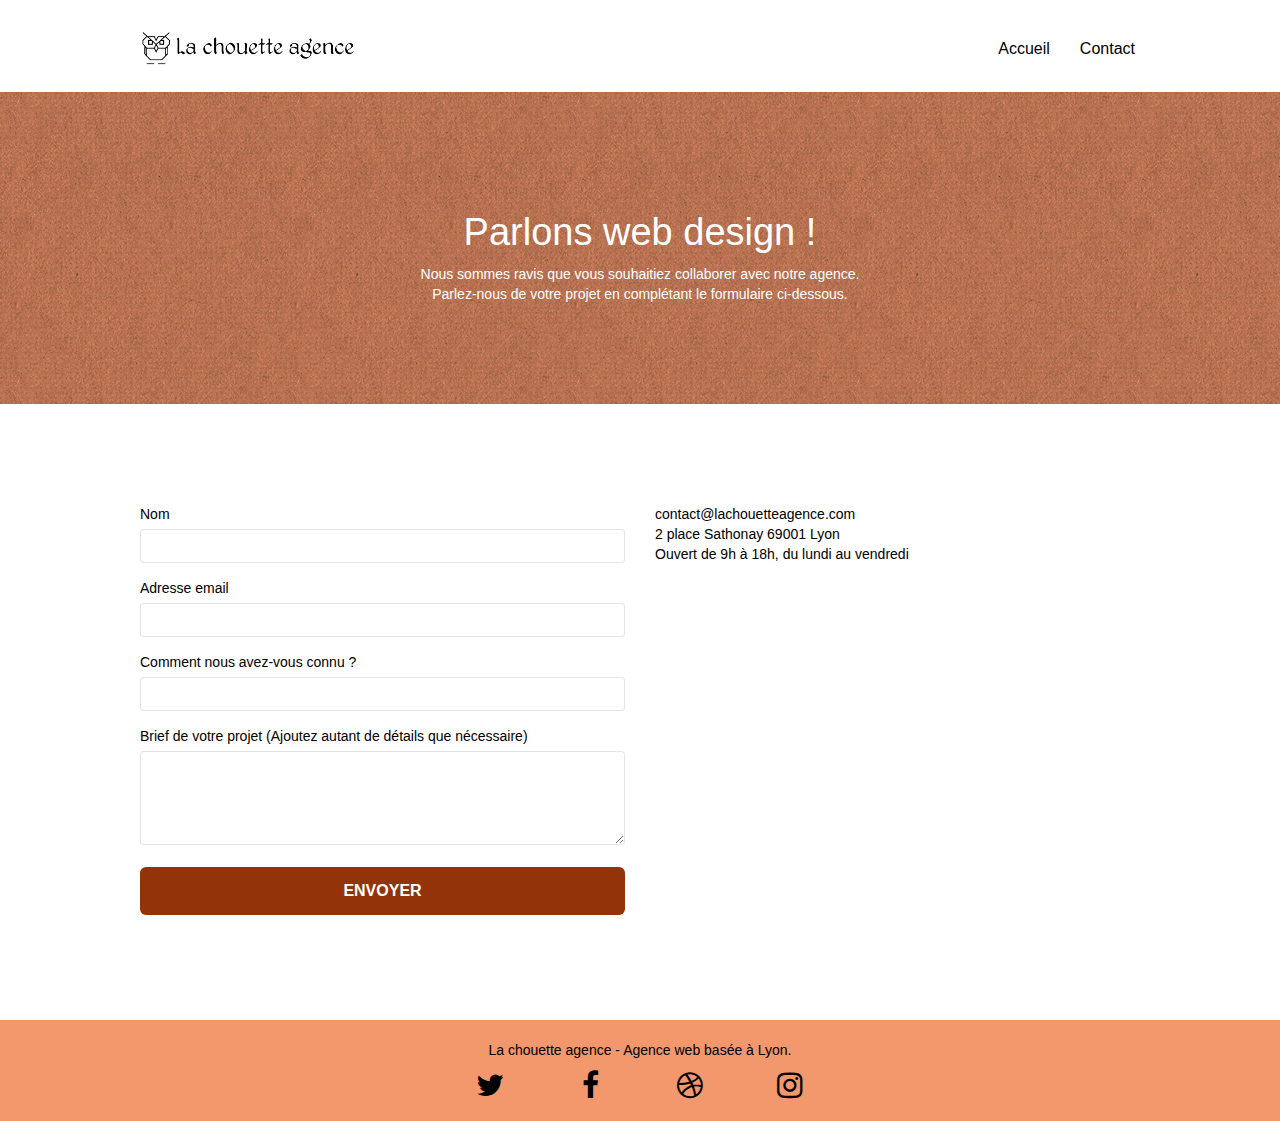
<file: contact.html>
<!doctype html>
<html lang="Default">
<head>
    <meta charset="utf-8">
    <meta name="keywords" content="seo, google, site web, site internet, agence design paris, transformation digitale, ui design, ux design, agence digitale, application mobile">
    <meta name="description" content="Contactez notre Agence de web design située à Lyon.">
    <meta name="viewport" content="width=device-width, initial-scale=1.0, viewport-fit=cover">
    <link rel="shortcut icon" type="image/png" href="favicon.jpg">
    
	<link rel="stylesheet" type="text/css" href="./css/bootstrap.min.css">
	<link rel="stylesheet" type="text/css" href="style.min.css">
	<link rel="stylesheet" type="text/css" href="./css/font-awesome.min.css">
	<link rel="stylesheet" type="text/css" href="./css/et-line.min.css">
    <title>Contactez La Chouette Agence</title>

    
<!-- Analytics -->
 
<!-- Analytics END -->
    
</head>
<body>
<!-- Principal conteneur -->
<div class="page-container">
    
<!-- bloc-0 -->
<div class="bloc bgc-white l-bloc " id="bloc-0">
	<div class="container bloc-sm">
		<nav class="navbar row" aria-label="La-chouette-agence">
			<div class="navbar-header">
				<a class="navbar-brand" href="index.html" aria-label="accueil"><img src="img/la-chouette-agence.png" alt="atlanta web design logo" height="40" /></a>
				<button id="nav-toggle" type="button" class="ui-navbar-toggle navbar-toggle" data-toggle="collapse" data-target=".navbar-1">
					<span class="sr-only">Toggle navigation</span><span class="icon-bar"></span><span class="icon-bar"></span><span class="icon-bar"></span>
				</button>
			</div>
			<div class="collapse navbar-collapse navbar-1 special-dropdown-nav">
				<ul class="site-navigation nav navbar-nav">
					<li>
						<a href="index.html" aria-labelledby="accueil">Accueil</a>
					</li>
					<li>
					</li>
					<li>
						<a href="contact.html" aria-labelledby="contact">Contact</a>
					</li>
				</ul>
			</div>
		</nav>
	</div>
</div>
<!-- bloc-0 END -->

<!-- bloc-6 -->
<div class="bloc bg-dots-bg bg-repeat bgc-atomic-tangerine d-bloc bloc-bg-texture texture-paper" id="bloc-6" role="banner">
	<div class="container bloc-lg">
		<div class="row">
			<div class="col-sm-12">
				<h1 class="text-center hero-bloc-text tc-white">
					Parlons web design !
				</h1>
				<p class="text-center mg-lg tc-white tight-width-whitespace">
					Nous sommes ravis que vous souhaitiez collaborer avec notre agence.<br>
					Parlez-nous de votre projet en complétant le formulaire ci-dessous.
				</p>
			</div>
		</div>
	</div>
</div>
<!-- bloc-6 END -->

<!-- bloc-7 -->
<div class="bloc bgc-white l-bloc" id="bloc-7">
	<div class="container bloc-lg">
		<div class="row">
			<div class="col-sm-6">
				<form id="form_1" novalidate success-msg="Your message has been sent." fail-msg="Sorry it seems that our mail server is not responding, Sorry for the inconvenience!">
					<div class="form-group">
						<label>
							Nom
						</label>
						<input id="name" class="form-control" aria-labelledby="name" required />
					</div>
					<div class="form-group">
						<label>
							Adresse email
						</label>
						<input id="email" class="form-control" type="email" aria-labelledby="email" required />
					</div>
					<div class="form-group">
						<label>
							Comment nous avez-vous connu ?
						</label>
						<input class="form-control" type="email" required id="input_504" aria-labelledby="type-connaissance"/>
					</div>
					<div class="form-group">
						<label>
							Brief de votre projet (Ajoutez autant de détails que nécessaire)<br>
						</label><textarea arial-label="redaction-du-message" id="message" class="form-control" rows="4" cols="50" required></textarea>
					</div> 
					<button class="bloc-button btn btn-lg btn-block cta-hero btn-atomic-tangerine-dark" type="submit" arial-labelledby="envoyer">
						Envoyer
					</button>
				</form>
			</div>
			<div class="col-sm-6">
				<p>
					contact@lachouetteagence.com<br>2 place Sathonay 69001 Lyon<br>Ouvert de 9h à 18h, du lundi au vendredi<br>
				</p>
			</div>
		</div>
	</div>
</div>
<!-- bloc-7 END -->

<!-- ScrollToTop Button -->
<a class="bloc-button btn btn-d scrollToTop" onclick="scrollToTarget('1')"><span class="fa fa-chevron-up"></span></a>
<!-- ScrollToTop Button END-->


<!-- Footer - bloc-8 -->
<div class="bloc bgc-atomic-tangerine d-bloc" id="bloc-8">
	<div class="container bloc-sm">
		<div class="row">
			<div class="col-sm-12">
				<p class="text-center">
					La chouette agence - Agence web basée à Lyon.<br>
				</p>
				<div class="row row-no-gutters social">
					<div class="col-sm-3">
						<div class="text-center">
							<a class="social" href="index.html" aria-label="twitter"><span class="fa fa-twitter icon-md"></span></a>
						</div>
					</div>
					<div class="col-sm-3">
						<div class="text-center">
							<a class="social" href="index.html" aria-label="facebook"><span class="fa fa-facebook icon-md"></span></a>
						</div>
					</div>
					<div class="col-sm-3">
						<div class="text-center">
							<a class="social" href="index.html" aria-label="dribbble"><span class="fa fa-dribbble icon-md"></span></a>
						</div>
					</div>
					<div class="col-sm-3">
						<div class="text-center">
							<a class="social" href="index.html" aria-label="instagram"><span class="fa fa-instagram icon-md"></span></a>
						</div>
					</div>
				</div>
			</div>
		</div>
	</div>
</div>
<!-- Footer - bloc-8 END -->

</div>
<!-- Principal conteneur END -->

<!-- Javacript -->
<script async src="./js/jquery-2.1.0.min.js"></script>
<script async src="./js/bootstrap.min.js"></script>
<script async src="./js/blocs.min.js"></script>
<script async src="./js/jqBootstrapValidation.min.js"></script>
<script async src="./js/formHandler.min.js"></script>

</body>
</html>
</file>
<file: style.min.css>
body{margin:0;padding:0;background:#fff;overflow-x:hidden;-webkit-font-smoothing:antialiased;-moz-osx-font-smoothing:grayscale}a,button{transition:all .3s ease-in-out;outline:0!important}a:hover{text-decoration:none;cursor:pointer}#page-loading-blocs-notifaction{position:fixed;top:0;bottom:0;width:100%;z-index:100000;background:#fff url(img/pageload-spinner.gif) no-repeat center center}.bloc{width:100%;clear:both;background:50% 50% no-repeat;padding:0 50px;-webkit-background-size:cover;-moz-background-size:cover;-o-background-size:cover;background-size:cover;position:relative}.bloc .container{padding-left:0;padding-right:0}.bloc-lg{padding:100px 50px}.bloc-md{padding:50px}.bloc-sm{padding:20px 50px}.bg-b-edge,.bg-bl-edge,.bg-br-edge,.bg-center,.bg-l-edge,.bg-r-edge,.bg-repeat,.bg-t-edge,.bg-tl-edge,.bg-tr-edge{-webkit-background-size:auto!important;-moz-background-size:auto!important;-o-background-size:auto!important;background-size:auto!important}.bg-repeat{background:repeat}.bg-t-edge{background:top no-repeat}.bloc-bg-texture::before{content:"";background-size:2px 2px;position:absolute;top:0;bottom:0;left:0;right:0}.texture-paper::before{background:url(img/texture-paper.png);background-size:280px 280px}.b-parallax{background-attachment:fixed}.d-bloc{color:rgba(255,255,255,.7)}.d-bloc button:hover{color:rgba(255,255,255,.9)}.d-bloc .icon-round,.d-bloc .icon-rounded,.d-bloc .icon-semi-rounded-a,.d-bloc .icon-semi-rounded-b,.d-bloc .icon-square{border-color:rgba(255,255,255,.9)}.d-bloc .divider-h span{border-color:rgba(255,255,255,.2)}.d-bloc .a-btn,.d-bloc .navbar a,.d-bloc .navbar-brand,.d-bloc a .icon-lg,.d-bloc a .icon-md,.d-bloc a .icon-sm,.d-bloc a .icon-xl,.d-bloc h1 a,.d-bloc h2 a,.d-bloc h3 a,.d-bloc h4 a,.d-bloc h5 a,.d-bloc h6 a,.d-bloc p a{color:#000}.d-bloc .a-btn:hover,.d-bloc .navbar a:hover,.d-bloc .navbar-brand:hover,.d-bloc a:hover .icon-lg,.d-bloc a:hover .icon-md,.d-bloc a:hover .icon-sm,.d-bloc a:hover .icon-xl,.d-bloc h1 a:hover,.d-bloc h2 a:hover,.d-bloc h3 a:hover,.d-bloc h4 a:hover,.d-bloc h5 a:hover,.d-bloc h6 a:hover,.d-bloc p a:hover{color:#fff}.d-bloc .navbar-toggle .icon-bar{background:#fff}.d-bloc .btn-wire,.d-bloc .btn-wire:hover{color:#fff;border-color:#fff}.d-bloc .panel{color:rgba(0,0,0,.5)}.d-bloc .panel button:hover{color:rgba(0,0,0,.7)}.d-bloc .panel icon{border-color:rgba(0,0,0,.7)}.d-bloc .panel .divider-h span{border-color:rgba(0,0,0,.1)}.d-bloc .panel .a-btn{color:rgba(0,0,0,.6)}.d-bloc .panel .a-btn:hover{color:#000}.d-bloc .panel .btn-wire,.d-bloc .panel .btn-wire:hover{color:rgba(0,0,0,.7);border-color:rgba(0,0,0,.3)}.d-bloc .panel,.l-bloc{color:rgba(0,0,0,.5)}.d-bloc .panel button:hover,.l-bloc button:hover{color:rgba(0,0,0,.7)}.l-bloc .icon-round,.l-bloc .icon-rounded,.l-bloc .icon-semi-rounded-a,.l-bloc .icon-semi-rounded-b,.l-bloc .icon-square{border-color:rgba(0,0,0,.7)}.d-bloc .panel .divider-h span,.l-bloc .divider-h span{border-color:rgba(0,0,0,.1)}.d-bloc .panel .a-btn,.l-bloc .a-btn,.l-bloc .navbar a,.l-bloc .navbar-brand,.l-bloc a .icon-lg,.l-bloc a .icon-md,.l-bloc a .icon-sm,.l-bloc a .icon-xl,.l-bloc h1 a,.l-bloc h2 a,.l-bloc h3 a,.l-bloc h4 a,.l-bloc h5 a,.l-bloc h6 a,.l-bloc p a{color:rgba(0,0,0,.6)}.d-bloc .panel .a-btn:hover,.l-bloc .a-btn:hover,.l-bloc .navbar a:hover,.l-bloc .navbar-brand:hover,.l-bloc a:hover .icon-lg,.l-bloc a:hover .icon-md,.l-bloc a:hover .icon-sm,.l-bloc a:hover .icon-xl,.l-bloc h1 a:hover,.l-bloc h2 a:hover,.l-bloc h3 a:hover,.l-bloc h4 a:hover,.l-bloc h5 a:hover,.l-bloc h6 a:hover,.l-bloc p a:hover{color:#000}.l-bloc .navbar-toggle .icon-bar{color:rgba(0,0,0,.6)}.d-bloc .panel .btn-wire,.d-bloc .panel .btn-wire:hover,.l-bloc .btn-wire,.l-bloc .btn-wire:hover{color:rgba(0,0,0,.7);border-color:rgba(0,0,0,.3)}.voffset{margin-top:30px}.voffset-lg{margin-top:80px}.row-no-gutters{margin-right:0;margin-left:0}.row.row-no-gutters>[class*=" col-"],.row.row-no-gutters>[class^=col-]{padding-right:0;padding-left:0}#bloc-1-hero h1{font-size:32px}.navbar{margin-bottom:0;z-index:1}.navbar-brand{height:auto;padding:3px 15px;font-size:25px;font-weight:400;font-weight:600;line-height:44px}.navbar-brand img{max-height:200px;margin:0 5px 0 0;display:inline}.navbar-brand img[src$=svg]{min-width:100px}.nav-center .navbar-brand img{margin:0}.navbar .nav{padding-top:2px;margin-right:-16px;float:right;z-index:1}.nav>li{float:left;margin-top:4px;font-size:16px}.navbar-nav .open .dropdown-menu>li>a{text-align:inherit}.nav>li a:focus,.nav>li a:hover{background:0 0}.navbar-toggle{margin:10px 10px 0 0;border:0}.navbar-toggle:hover{background:0 0!important}.navbar-toggle .icon-bar{background-color:rgba(0,0,0,.5);width:26px}.nav-invert .navbar .nav{float:left}.nav-invert .navbar-brand,.nav-invert .navbar-header{float:right;position:relative;z-index:2}@media (min-width:768px){.site-navigation{position:absolute;top:50%;right:20px;transform:translate(0,-50%);-webkit-transform:translateY(-50%)}.nav>li .dropdown-menu a,.nav>li .dropdown-menu a:hover{color:#484848}.nav-invert .site-navigation{left:0;right:0}.nav-center{text-align:center}.nav-center .navbar-header{width:100%}.nav-center .nav>li,.nav-center .navbar-brand,.nav-center .navbar-header{float:none;display:inline-block}.nav-center .site-navigation{position:relative;width:100%;right:0;margin-right:0;margin-top:20px}.nav-center.mini-nav .navbar-toggle{float:none;margin:10px auto 0}}.nav>li>.dropdown a{background:0 0!important;display:block;padding:14px 15px}nav .caret{margin:0 5px}.dropdown-menu .dropdown-menu{top:-8px;left:100%}.dropdown-menu .dropmenu-flow-right{top:100%;left:0;margin-left:-1px;border-top-left-radius:0;border-top-right-radius:0}.dropdown-menu .dropdown span{border:4px solid #000;border-top-color:transparent;border-right-color:transparent;border-bottom-color:transparent;margin:6px -5px 0 0!important;float:right}.mg-md{margin-top:10px;margin-bottom:20px}.mg-lg{margin-top:10px;margin-bottom:40px}.btn{margin:0 5px 5px 0}.btn.pull-right{margin:0 0 5px 5px}.btn-d,.btn-d:focus,.btn-d:hover{color:#fff;background:rgba(0,0,0,.3)}button{outline:0!important}.btn-rd{border-radius:40px}.btn-clean{border:1px solid rgba(0,0,0,.08);border-bottom-color:rgba(0,0,0,.1);text-shadow:0 1px 0 rgba(0,0,1,.1);box-shadow:0 1px 3px rgba(0,0,1,.25),inset 0 1px 0 0 rgba(255,255,255,.15)}.icon-md{font-size:30px!important}.icon-lg{font-size:60px!important}.sm-shadow{text-shadow:0 1px 2px rgba(0,0,0,.3)}.panel-sq,.panel-sq .panel-footer,.panel-sq .panel-heading{border-radius:0}.panel-rd{border-radius:30px}.panel-rd .panel-heading{border-radius:29px 29px 0 0}.panel-rd .panel-footer{border-radius:0 0 29px 29px}.form-control{border-color:rgba(0,0,0,.1);box-shadow:none}.scrollToTop{width:40px;height:40px;position:fixed;bottom:20px;right:20px;opacity:0;z-index:500;transition:all .3s ease-in-out}.scrollToTop span{margin-top:6px}.showScrollTop{font-size:14px;opacity:1}a[data-lightbox]{position:relative;display:block;text-align:center}a[data-lightbox]:hover::before{content:"+";font-family:HelveticaNeue-Light,"Helvetica Neue Light","Helvetica Neue",Helvetica,Arial;font-size:32px;width:50px;height:50px;margin-left:-25px;border-radius:50%;background:rgba(0,0,0,.6);color:#fff;font-weight:100;z-index:1;position:absolute;top:50%;transform:translateY(-50%);-webkit-transform:translateY(-50%)}a[data-lightbox]:hover img{opacity:.6;-webkit-animation-fill-mode:none;animation-fill-mode:none}#lightbox-modal{display:flex;align-items:center}#lightbox-modal .modal-dialog{width:90%;max-width:900px;margin:0 auto 0}#lightbox-modal .modal-dialog img{max-height:90vh;margin:0 auto}.lightbox-caption{padding:20px;color:#fff;background:rgba(0,0,0,.5);position:absolute;left:15px;right:15px;bottom:5px}.close-lightbox{color:#fff;font-size:30px;position:absolute;top:20px;right:20px;z-index:20;background:rgba(0,0,0,.5);border:none;line-height:30px;padding:0 9px 5px;opacity:.3}.close-lightbox:hover,.next-lightbox:hover,.prev-lightbox:hover{opacity:1;color:#fff}.next-lightbox,.prev-lightbox{font-size:20px;color:rgba(255,255,255,.9);background:rgba(0,0,0,.5);transition:all .2s ease-in-out;position:absolute;top:45%;z-index:1;opacity:.4}.next-lightbox{padding:6px 8px 1px 13px;right:25px}.prev-lightbox{padding:6px 13px 1px 10px;left:25px}.snapshot-lb .modal-body{padding-bottom:45px}.snapshot-lb .lightbox-caption{padding:0;color:rgba(0,0,0,.5);background:0 0}.btn,a,h1,h2,h3,h4,h5,h6,label,p{font-family:helvetica;font-weight:400;color:#000!important}a:focus{border-color:#66afe9;box-shadow:inset 0 1px 1px rgba(0,0,0,.075),0 0 8px rgba(102,175,233,.6);-webkit-box-shadow:inset 0 1px 1px rgba(0,0,0,.075),0 0 8px rgba(102,175,233,.6)}.container{max-width:1000px}.hero-bloc-text{font-size:38px}.hero-bloc-text-sub{font-size:36px}.statement-bloc-text{line-height:26px;font-style:italic;font-size:20px;text-align:center;font-weight:lighter;max-width:520px;margin:auto auto auto auto}p{font-size:14px}.tight-width-whitespace{max-width:600px;margin:auto auto auto auto}.h1{font-size:20px;font-family:"Open Sans"}.cta-hero{margin-top:22px;color:#fff!important;text-transform:uppercase;padding:12px 28px 12px 28px;font-size:16px;font-weight:700}.social{max-width:400px;margin:auto auto auto auto}h2{font-size:22px;line-height:1.4em}h3{font-size:15px;text-transform:uppercase;font-weight:700;color:#333!important}.med-width-whitespace{max-width:800px;margin:auto auto auto auto;box-shadow:0 0 0 #000}h1{color:#333!important}h4{color:#333!important}.icons{margin-bottom:14px;margin-top:24px}.white{color:#fff!important}.portfolio-thumb{margin-bottom:24px}.portfolio-row{margin-bottom:44px;margin-top:50px}.avatar{box-shadow:0 4px 9px rgba(0,0,0,.3)}.black-background{background-color:rgba(165,147,99,.7);padding:40px 40px 40px 40px}.bold-link{font-weight:900;text-decoration:underline!important}.bgc-white{background-color:#fff}.bgc-dark-slate-blue{background-color:#364577}.bgc-atomic-tangerine{background-color:#f3976c}.tc-white{color:#fff!important}.btn-atomic-tangerine{background:#fff;color:#923407!important}.btn-atomic-tangerine:hover{background:#fff!important;color:#923407!important}.btn-atomic-tangerine:focus{background:#f7f7f7;color:#923407!important}.btn-atomic-tangerine:focus{border-color:#66afe9;box-shadow:inset 0 1px 1px rgba(0,0,0,.075),0 0 8px rgba(102,175,233,.6);-webkit-box-shadow:inset 0 1px 1px rgba(0,0,0,.075),0 0 8px rgba(102,175,233,.6)}.btn-atomic-tangerine-dark{background:#923407;color:#fff!important}.btn-atomic-tangerine-dark:hover{background:#923407!important;color:#fff!important}.btn-atomic-tangerine-dark:focus{border-color:#66afe9;box-shadow:inset 0 1px 1px rgba(0,0,0,.075),0 0 8px rgba(102,175,233,.6);-webkit-box-shadow:inset 0 1px 1px rgba(0,0,0,.075),0 0 8px rgba(102,175,233,.6)}.ltc-white{color:#fff!important}.ltc-white:hover{color:#ccc!important}.ltc-atomic-tangerine{color:#f3976c!important}.ltc-atomic-tangerine:hover{color:#c27956!important}.icon-dark-slate-blue{color:#364577!important;border-color:#364577!important}.bg-dots-bg{background-image:url(img/dots-bg.png)}.bg-lines-h2-bg{background-image:url(img/lines-h2-bg.png)}.bg-banniere{background-image:url(img/la-chouette-agence-banniere.jpg)}.bg-presentation{background-image:url(img/image-de-presentation.bmp)}@media (max-width:1024px){.bloc{padding-left:20px;padding-right:20px}.bloc-tile-2.full-width-bloc .container,.bloc-tile-3.full-width-bloc .container,.bloc-tile-4.full-width-bloc .container,.bloc.full-width-bloc{padding-left:0;padding-right:0}}@media (max-width:992px) and (min-width:768px){.navbar .nav{max-width:80%}.nav-center.navbar .nav{max-width:100%}}@media only screen and (min-device-width:768px) and (max-device-width:1024px) and (orientation:landscape){.b-parallax{background-attachment:scroll}}@media only screen and (min-device-width:1024px) and (max-device-width:1366px) and (-webkit-min-device-pixel-ratio:1.5){.b-parallax{background-attachment:scroll}}@media (max-width:991px){.container{width:100%}.b-parallax{background-attachment:scroll}#hero-bloc,.page-container{overflow-x:hidden;position:relative}.bloc{padding-left:constant(safe-area-inset-left);padding-right:constant(safe-area-inset-right)}.bloc-group,.bloc-group .bloc{display:block;width:100%}.bloc-fill-screen .fill-bloc-bottom-edge,.bloc-fill-screen .fill-bloc-top-edge{padding:0 20px;padding-left:constant(safe-area-inset-left);padding-right:constant(safe-area-inset-right)}}@media (max-width:767px){.page-container{overflow-x:hidden;position:relative}#disqus_thread,h1,h2,h3,h4,h5,h6,p{padding-left:10px!important;padding-right:10px!important}.b-parallax{background-attachment:scroll}.navbar .nav{padding-top:0;border-top:1px solid rgba(0,0,0,.2);float:none!important}.navbar.row{margin-left:0;margin-right:0}.site-navigation{position:inherit;transform:none;-webkit-transform:none;-ms-transform:none}.nav>li{margin-top:0;border-bottom:1px solid rgba(0,0,0,.1);background:rgba(0,0,0,.05);text-align:left;padding-left:15px;width:100%}.nav>li:hover{background:rgba(0,0,0,.08)}.dropdown .dropdown a .caret{float:none;margin:5px 0 0 10px!important;border:4px solid #000;border-bottom-color:transparent;border-right-color:transparent;border-left-color:transparent}#hero-bloc .navbar .nav{background:rgba(0,0,0,.8)}#hero-bloc .navbar .nav a{color:rgba(255,255,255,.6)}.hero{padding:50px 0}.hero-nav{left:-1px;right:-1px}.navbar-collapse{padding:0;overflow-x:hidden;-webkit-box-shadow:none;box-shadow:none}.navbar-brand img{max-height:40px;width:auto}.nav-invert .navbar-header{float:none;width:100%}.nav-invert .navbar-toggle{float:left;margin-left:10px}.bloc{padding-left:0;padding-right:0}.bloc-lg,.bloc-xl,.bloc-xxl{padding:40px 0}.bloc-md,.bloc-sm{padding-left:0;padding-right:0}.bloc-fill-screen .fill-bloc-bottom-edge,.bloc-fill-screen .fill-bloc-top-edge,.bloc-tile-2 .container,.bloc-tile-3 .container,.bloc-tile-4 .container{padding-left:0;padding-right:0}.a-block{padding:0 10px}.btn-dwn{display:none}.voffset{margin-top:5px}.voffset-md{margin-top:20px}.voffset-lg{margin-top:30px}form{padding:5px}.close-lightbox{display:inline-block}.blocsapp-device-iphone5{background-size:216px 425px;padding-top:60px;width:216px;height:425px}.blocsapp-device-iphone5 img{width:180px;height:320px}}@media (max-width:400px){.bloc{padding-left:0;padding-right:0}}@media (max-width:767px){.bloc-mob-center-text{text-align:center}}
</file>
